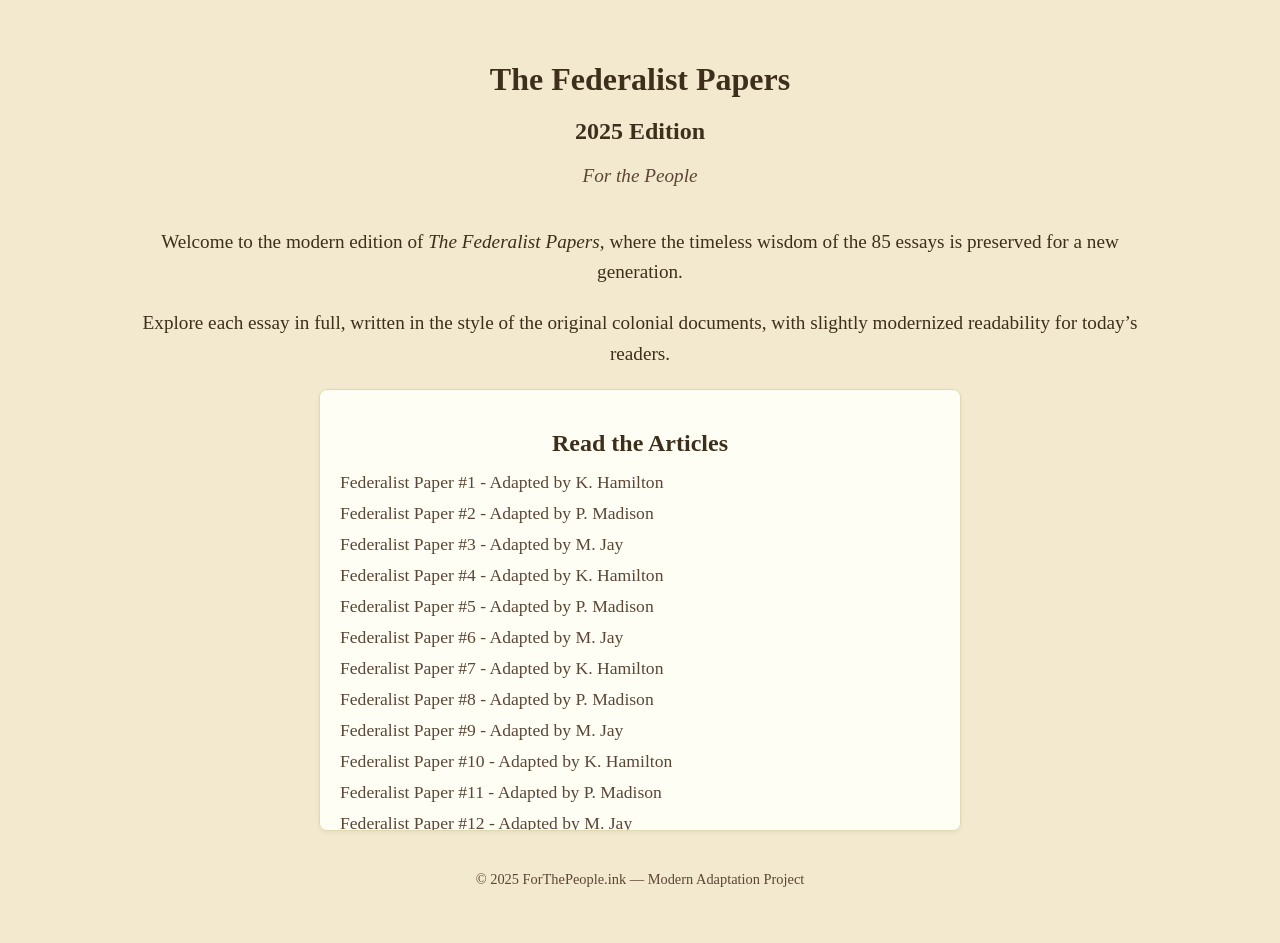
<file: index.html>
<!DOCTYPE html>
<html lang="en">
<head>
  <meta charset="UTF-8" />
  <meta name="viewport" content="width=device-width, initial-scale=1.0" />
  <title>The Federalist Papers (2025)</title>
  <link rel="stylesheet" href="cover.css">
  <style>
    /* ------------------------------
       Basic Cover Page Styles
    ------------------------------ */
    body {
      font-family: 'Cormorant Garamond', serif;
      background-color: #f3e9ce;
      color: #3e2f1c;
      margin: 0;
      padding: 0;
    }

    .container {
      max-width: 1000px;
      margin: 0 auto;
      padding: 40px 20px;
    }

    header {
      text-align: center;
      margin-bottom: 40px;
    }

    header h1 {
      font-size: 3rem;
      margin-bottom: 10px;
    }

    header h2 {
      font-size: 1.5rem;
      margin-bottom: 5px;
    }

    .subtitle {
      font-size: 1.2rem;
      font-style: italic;
      color: #5b4636;
    }

    .intro p {
      font-size: 1.2rem;
      line-height: 1.6;
      margin-bottom: 20px;
      text-align: center;
    }

    .articles-list {
      max-height: 400px;
      overflow-y: auto;
      background-color: #fffef5;
      padding: 20px;
      border-radius: 8px;
      border: 1px solid #e0d8b0;
      box-shadow: 0 2px 5px rgba(0,0,0,0.05);
      margin: 0 auto 40px auto;
      width: 60%;
    }

    .articles-list ul {
      list-style: none;
      padding: 0;
      margin: 0;
    }

    .articles-list li {
      margin: 10px 0;
    }

    .articles-list a {
      text-decoration: none;
      color: #5b4636;
      font-size: 1.1rem;
      transition: color 0.2s ease;
    }

    .articles-list a:hover {
      color: #8c744f;
    }

    /* Scrollbar styling */
    .articles-list::-webkit-scrollbar {
      width: 6px;
    }

    .articles-list::-webkit-scrollbar-track {
      background: #fffef5;
      border-radius: 4px;
    }

    .articles-list::-webkit-scrollbar-thumb {
      background: #b59b74;
      border-radius: 3px;
    }

    .articles-list::-webkit-scrollbar-thumb:hover {
      background: #8c744f;
    }

    footer {
      text-align: center;
      font-size: 0.9rem;
      color: #5b4636;
      margin-top: 40px;
    }

    /* Responsive for mobile */
    @media screen and (max-width: 768px) {
      .articles-list {
        width: 90%;
        max-height: 250px;
        padding: 15px;
      }

      header h1 {
        font-size: 2.2rem;
      }

      header h2 {
        font-size: 1.3rem;
      }

      .intro p {
        font-size: 1rem;
      }
    }
  </style>
</head>
<body>
  <div class="container">
    <header>
      <h1>The Federalist Papers</h1>
      <h2>2025 Edition</h2>
      <p class="subtitle">For the People</p>
    </header>

    <section class="intro">
      <p>Welcome to the modern edition of <em>The Federalist Papers</em>, where the timeless wisdom of the 85 essays is preserved for a new generation.</p>
      <p>Explore each essay in full, written in the style of the original colonial documents, with slightly modernized readability for today’s readers.</p>
    </section>

    <section class="articles-list">
      <h2 style="text-align:center; margin-bottom:15px;">Read the Articles</h2>
      <ul>
        <li><a href="articles/article1.html">Federalist Paper #1 - Adapted by K. Hamilton</a></li>
        <li><a href="articles/article2.html">Federalist Paper #2 - Adapted by P. Madison</a></li>
        <li><a href="articles/article3.html">Federalist Paper #3 - Adapted by M. Jay</a></li>
        <li><a href="articles/article4.html">Federalist Paper #4 - Adapted by K. Hamilton</a></li>
        <li><a href="articles/article5.html">Federalist Paper #5 - Adapted by P. Madison</a></li>
        <li><a href="articles/article6.html">Federalist Paper #6 - Adapted by M. Jay</a></li>
        <li><a href="articles/article7.html">Federalist Paper #7 - Adapted by K. Hamilton</a></li>
        <li><a href="articles/article8.html">Federalist Paper #8 - Adapted by P. Madison</a></li>
        <li><a href="articles/article9.html">Federalist Paper #9 - Adapted by M. Jay</a></li>
        <li><a href="articles/article10.html">Federalist Paper #10 - Adapted by K. Hamilton</a></li>
        <li><a href="articles/article11.html">Federalist Paper #11 - Adapted by P. Madison</a></li>
        <li><a href="articles/article12.html">Federalist Paper #12 - Adapted by M. Jay</a></li>
      </ul>
    </section>

    <footer>
      <p>© 2025 ForThePeople.ink — Modern Adaptation Project</p>
    </footer>
  </div>
</body>
</html>
</file>
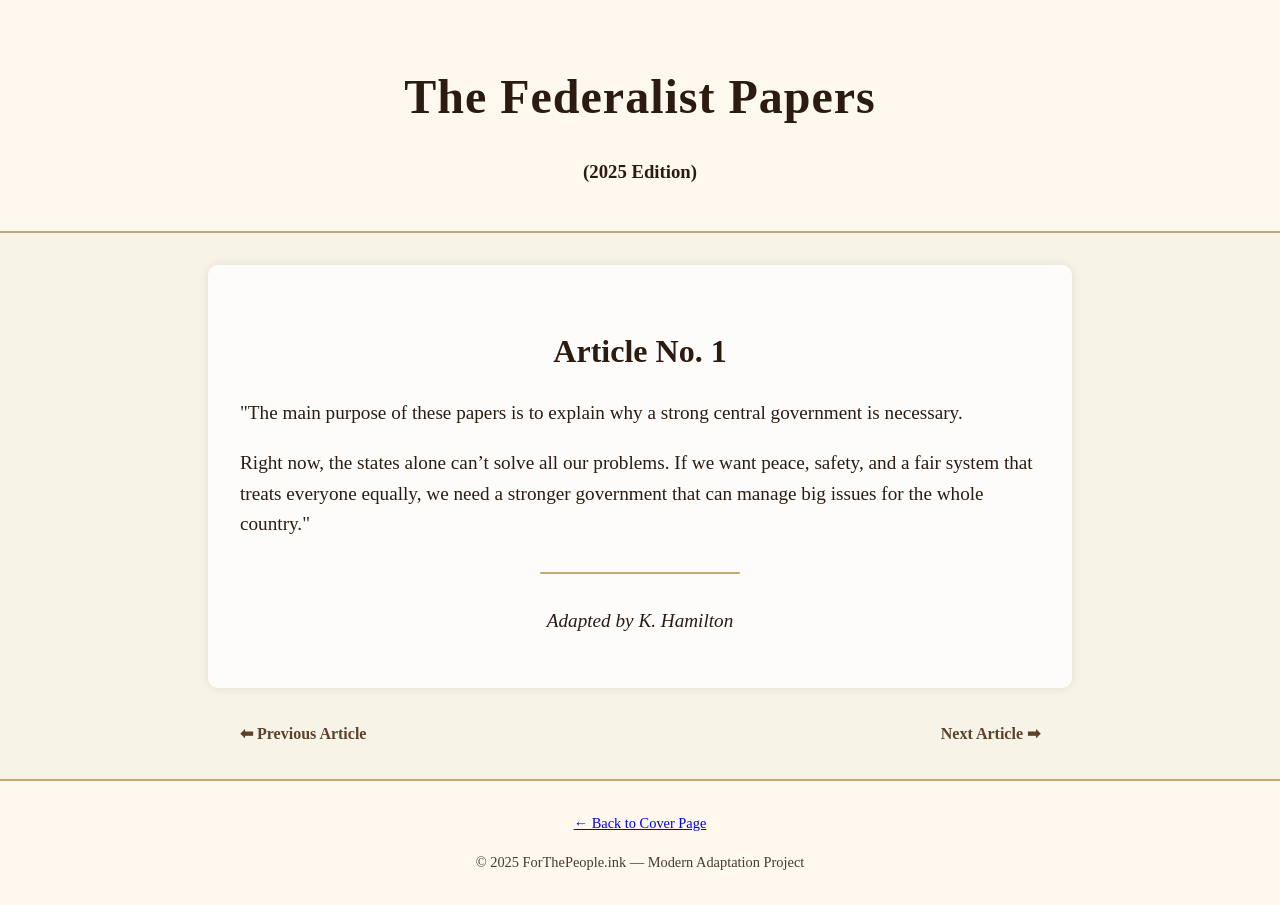
<file: articles/article1.html>
<!DOCTYPE html>
<html lang="en">
  
<head>
  <meta charset="UTF-8" />
  <meta name="viewport" content="width=device-width, initial-scale=1.0" />
  <title>Federalist Paper #1 - 2025 Edition</title>
  <link rel="stylesheet" href="style.css">
</head>
  
<body>
  <div class="container">
    <header>
      <h1>The Federalist Papers</h1>
      <h3>(2025 Edition)</h3>
    </header>

    <div class="essay-text">
      <h2>Article No. 1</h2>
      
      <p>"The main purpose of these papers is to explain why a strong central government is necessary.</p>
      <p>
        Right now, the states alone can’t solve all our problems. If we want peace, safety, and a fair system that treats everyone equally, we need a stronger government that can manage big issues for the whole country."
      </p>
      <div class="divider"></div>
      <p class="subtitle">Adapted by K. Hamilton</p>
    </div>

    <div class="nav-links">
      <a href="../index.html">⬅ Previous Article</a>
      <a href="article2.html">Next Article ➡</a>
    </div>
    
    <footer>
      <p><a href="../index.html">← Back to Cover Page</a></p>
      <p>© 2025 ForThePeople.ink — Modern Adaptation Project</p>
    </footer>
  </div>
</body>
  
</html>
</file>
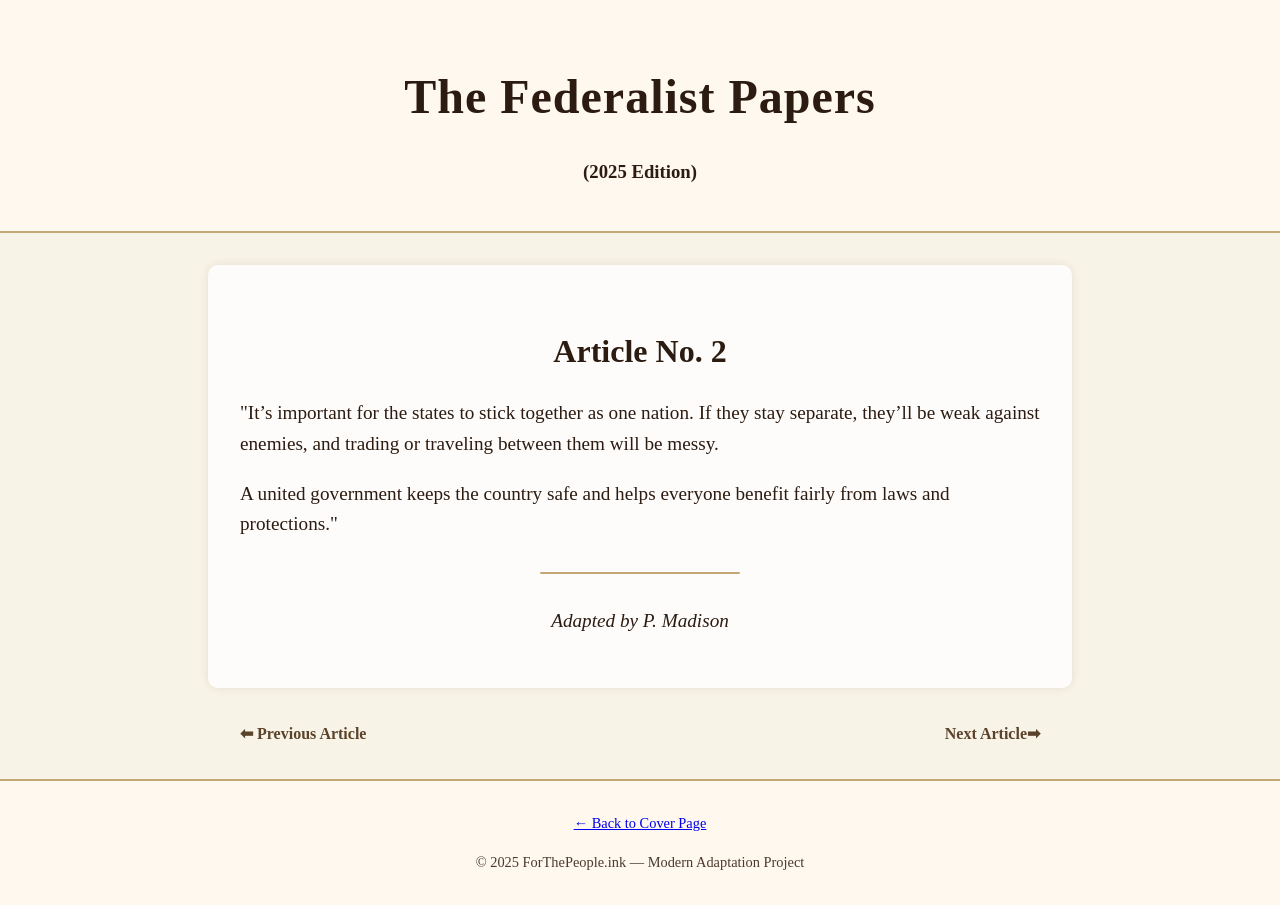
<file: articles/article2.html>
<!DOCTYPE html>
<html lang="en">
  
<head>
  <meta charset="UTF-8" />
  <meta name="viewport" content="width=device-width, initial-scale=1.0" />
  <title>Federalist Paper #2 - 2025 Edition</title>
  <link rel="stylesheet" href="style.css">
</head>
  
<body>
  <div class="container">
    <header>
      <h1>The Federalist Papers</h1>
      <h3>(2025 Edition)</h3>
    </header>

    <div class="essay-text">
      <h2>Article No. 2</h2>
      
      <p>"It’s important for the states to stick together as one nation. If they stay separate, they’ll be weak against enemies, and trading or traveling between them will be messy.</p>
      <p>A united government keeps the country safe and helps everyone benefit fairly from laws and protections."</p>
      
      <div class="divider"></div>
      <p class="subtitle">Adapted by P. Madison</p>
    </div>

    <div class="nav-links">
      <a href="article1.html">⬅ Previous Article</a>
      <a href="article3.html">Next Article➡</a>
    </div>
    
    <footer>
      <p><a href="../index.html">← Back to Cover Page</a></p>
      <p>© 2025 ForThePeople.ink — Modern Adaptation Project</p>
    </footer>
  </div>
</body>
  
</html>
</file>
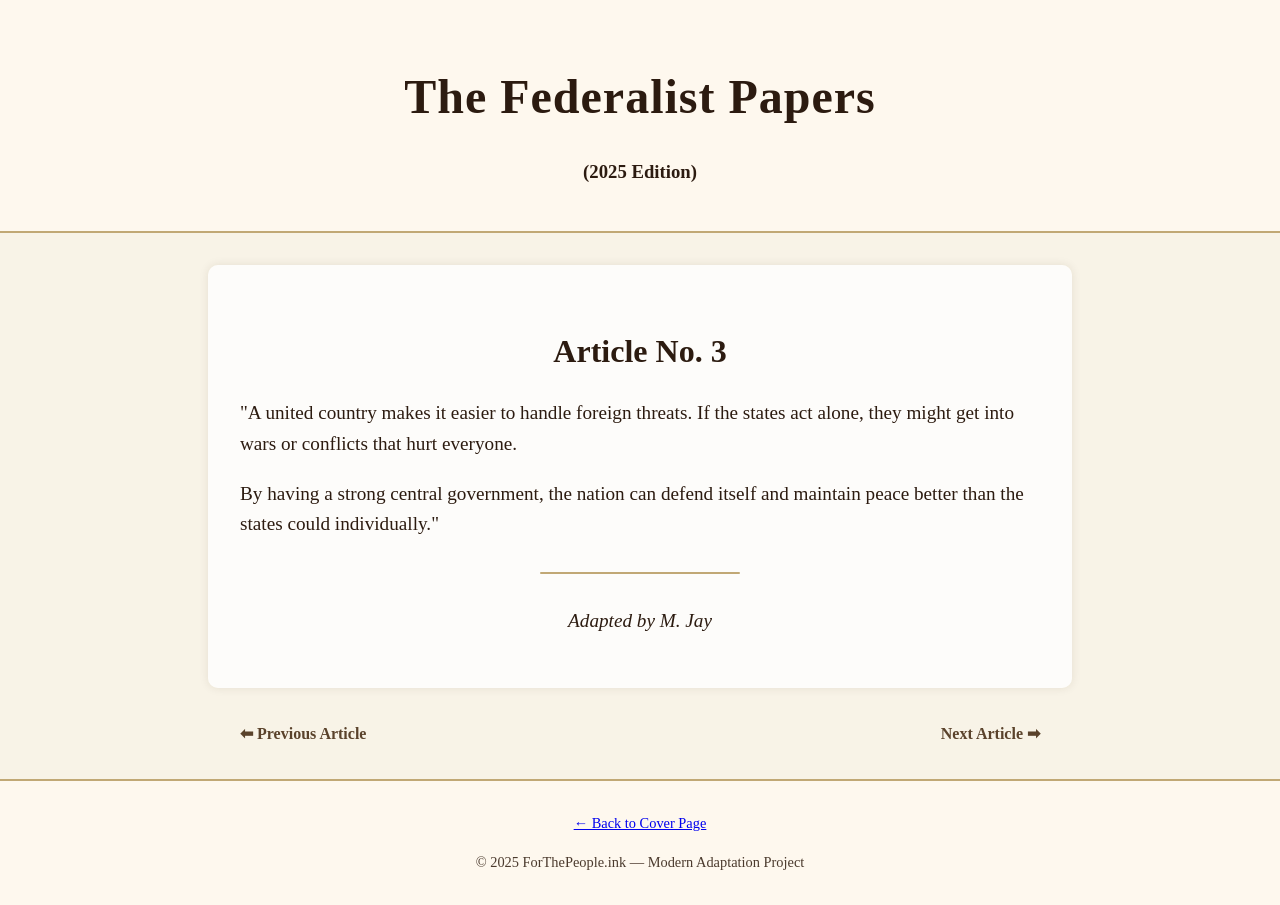
<file: articles/article3.html>
<!DOCTYPE html>
<html lang="en">
  
<head>
  <meta charset="UTF-8" />
  <meta name="viewport" content="width=device-width, initial-scale=1.0" />
  <title>Federalist Paper #3 - 2025 Edition</title>
  <link rel="stylesheet" href="style.css">
</head>
  
<body>
  <div class="container">
    <header>
      <h1>The Federalist Papers</h1>
      <h3>(2025 Edition)</h3>
    </header>

    <div class="essay-text">
      <h2>Article No. 3</h2>
      
      <p>"A united country makes it easier to handle foreign threats. If the states act alone, they might get into wars or conflicts that hurt everyone.</p>
      <p>By having a strong central government, the nation can defend itself and maintain peace better than the states could individually."</p>
      
      <div class="divider"></div>
      <p class="subtitle">Adapted by M. Jay</p>
    </div>

    <div class="nav-links">
      <a href="article2.html">⬅ Previous Article</a>
      <a href="article4.html">Next Article ➡</a>
    </div>
    
    <footer>
      <p><a href="../index.html">← Back to Cover Page</a></p>
      <p>© 2025 ForThePeople.ink — Modern Adaptation Project</p>
    </footer>
  </div>
</body>

</html>
</file>
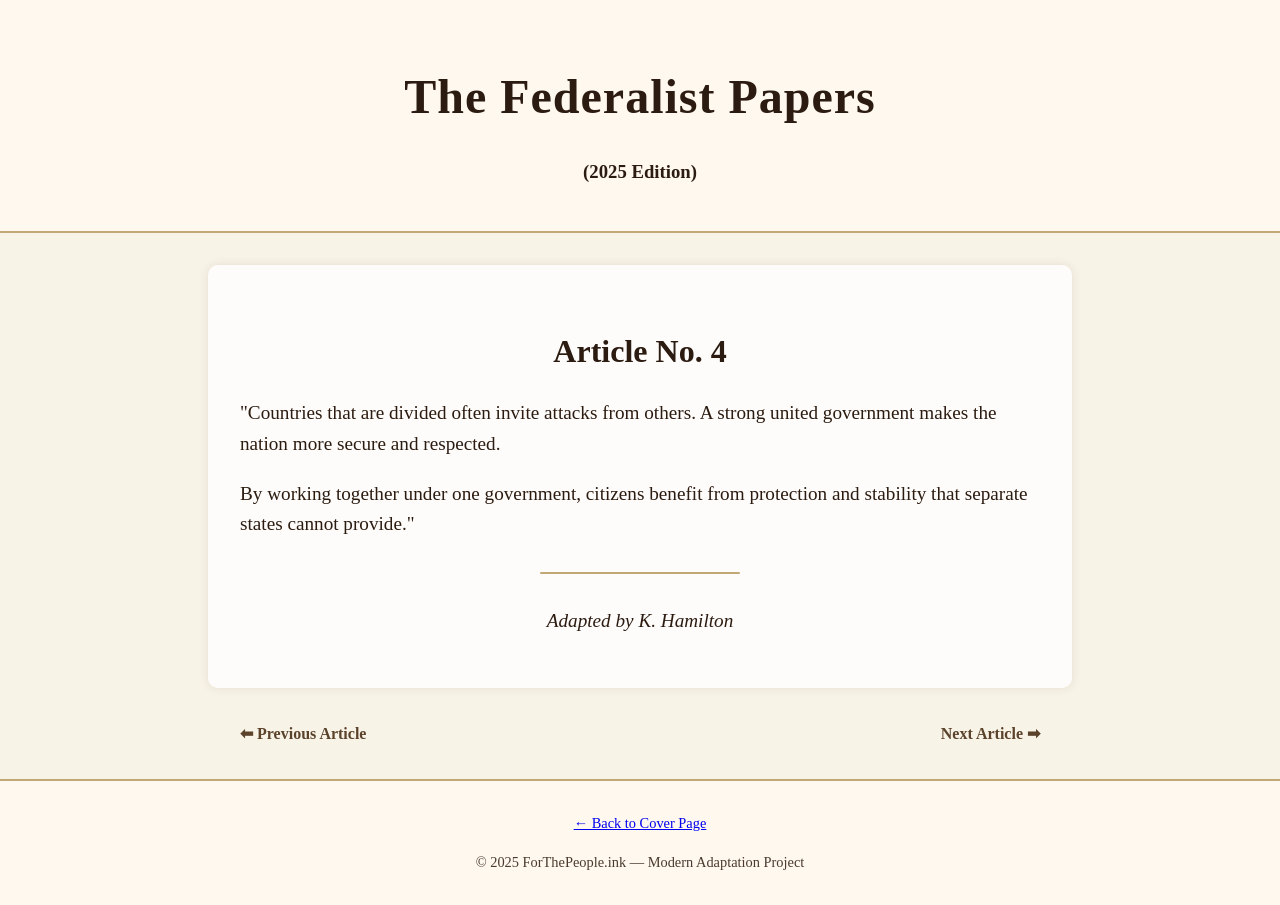
<file: articles/article4.html>
<!DOCTYPE html>
<html lang="en">
  
<head>
  <meta charset="UTF-8" />
  <meta name="viewport" content="width=device-width, initial-scale=1.0" />
  <title>Federalist Paper #4 - 2025 Edition</title>
  <link rel="stylesheet" href="style.css">
</head>
  
<body>
  <div class="container">
    <header>
      <h1>The Federalist Papers</h1>
      <h3>(2025 Edition)</h3>
    </header>

    <div class="essay-text">
      <h2>Article No. 4</h2>
      
      <p>"Countries that are divided often invite attacks from others. A strong united government makes the nation more secure and respected.</p>
      <p>By working together under one government, citizens benefit from protection and stability that separate states cannot provide."</p>
      
      <div class="divider"></div>
      <p class="subtitle">Adapted by K. Hamilton</p>
    </div>

    <div class="nav-links">
      <a href="article3.html">⬅ Previous Article</a>
      <a href="article5.html">Next Article ➡</a>
    </div>
    
    <footer>
      <p><a href="../index.html">← Back to Cover Page</a></p>
      <p>© 2025 ForThePeople.ink — Modern Adaptation Project</p>
    </footer>
  </div>
</body>
</html>
</file>
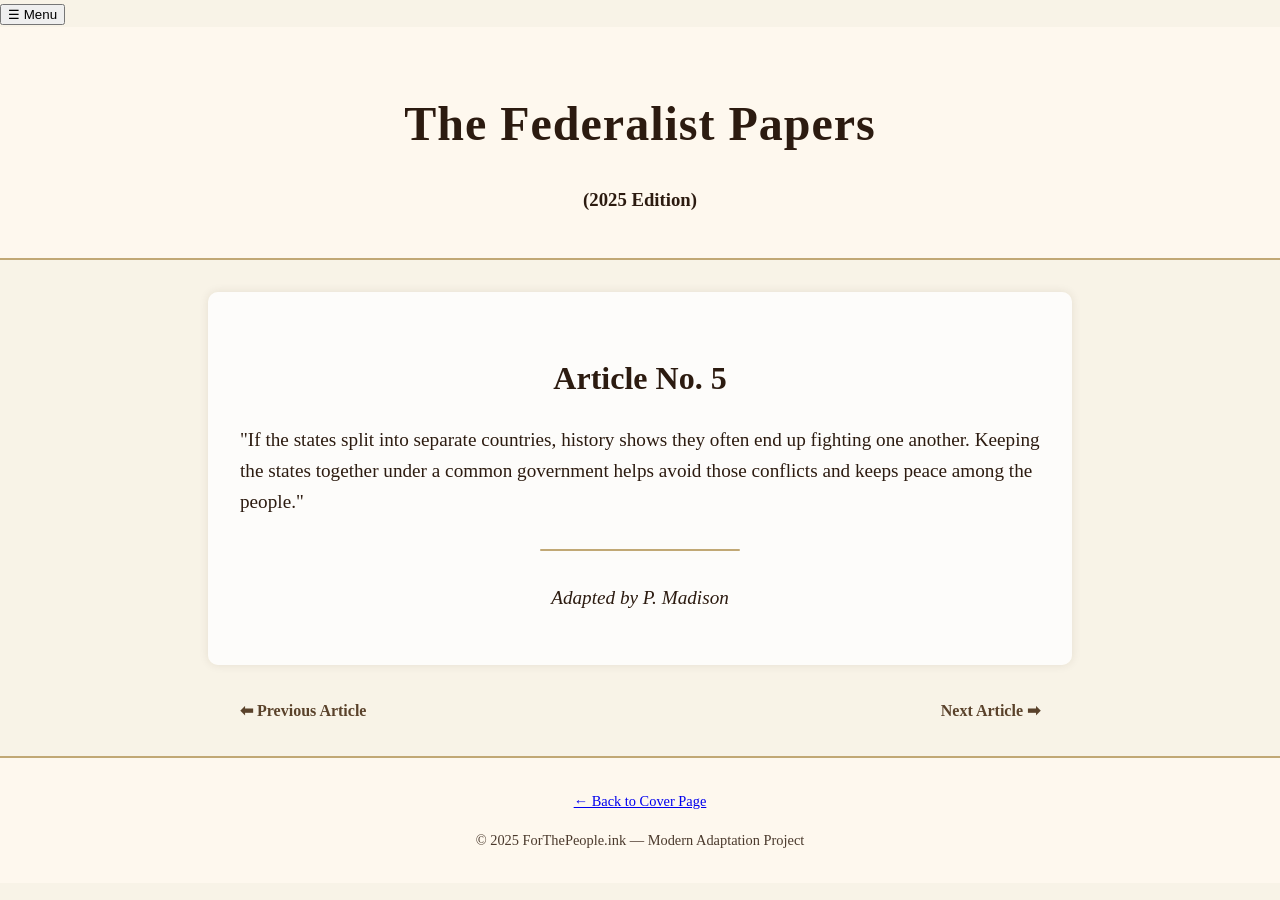
<file: articles/article5.html>
<!DOCTYPE html>
<html lang="en">
<head>
  <meta charset="UTF-8" />
  <meta name="viewport" content="width=device-width, initial-scale=1.0" />
  <title>Federalist Paper #5 - 2025 Edition</title>
  <link rel="stylesheet" href="style.css">
</head>
<body>
  <div class="container">

    <!-- Simple Top Menu Toggle -->
    <button id="menuBtn" class="nav-toggle" aria-expanded="false">☰ Menu</button>
    <nav id="topMenu" class="top-menu" aria-hidden="true" style="display:none;">
      <a href="../index.html">Home</a>
      <a href="article1.html">Article 1</a>
      <a href="article2.html">Article 2</a>
      <a href="article3.html">Article 3</a>
      <a href="article4.html">Article 4</a>
      <a href="article5.html">Article 5</a>
      <a href="article6.html">Article 6</a>
      <a href="article7.html">Article 7</a>
      <a href="article8.html">Article 8</a>
      <a href="article9.html">Article 9</a>
      <a href="article10.html">Article 10</a>
      <a href="article11.html">Article 11</a>
      <a href="article12.html">Article 12</a>
    </nav>

    <header>
      <h1>The Federalist Papers</h1>
      <h3>(2025 Edition)</h3>
    </header>

    <div class="essay-text">
      <h2>Article No. 5</h2>
      <p>"If the states split into separate countries, history shows they often end up fighting one another. Keeping the states together under a common government helps avoid those conflicts and keeps peace among the people."</p>
      <div class="divider"></div>
      <p class="subtitle">Adapted by P. Madison</p>
    </div>

    <div class="nav-links">
      <a href="article4.html">⬅ Previous Article</a>
      <a href="article6.html">Next Article ➡</a>
    </div>

    <footer>
      <p><a href="../index.html">← Back to Cover Page</a></p>
      <p>© 2025 ForThePeople.ink — Modern Adaptation Project</p>
    </footer>
  </div>

  <script>
    const btn5 = document.getElementById('menuBtn');
    const menu5 = document.getElementById('topMenu');
    btn5.addEventListener('click', () => {
      const isOpen = menu5.style.display === 'block';
      menu5.style.display = isOpen ? 'none' : 'block';
      btn5.setAttribute('aria-expanded', !isOpen);
      menu5.setAttribute('aria-hidden', isOpen);
    });
  </script>
</body>
</html>
</file>
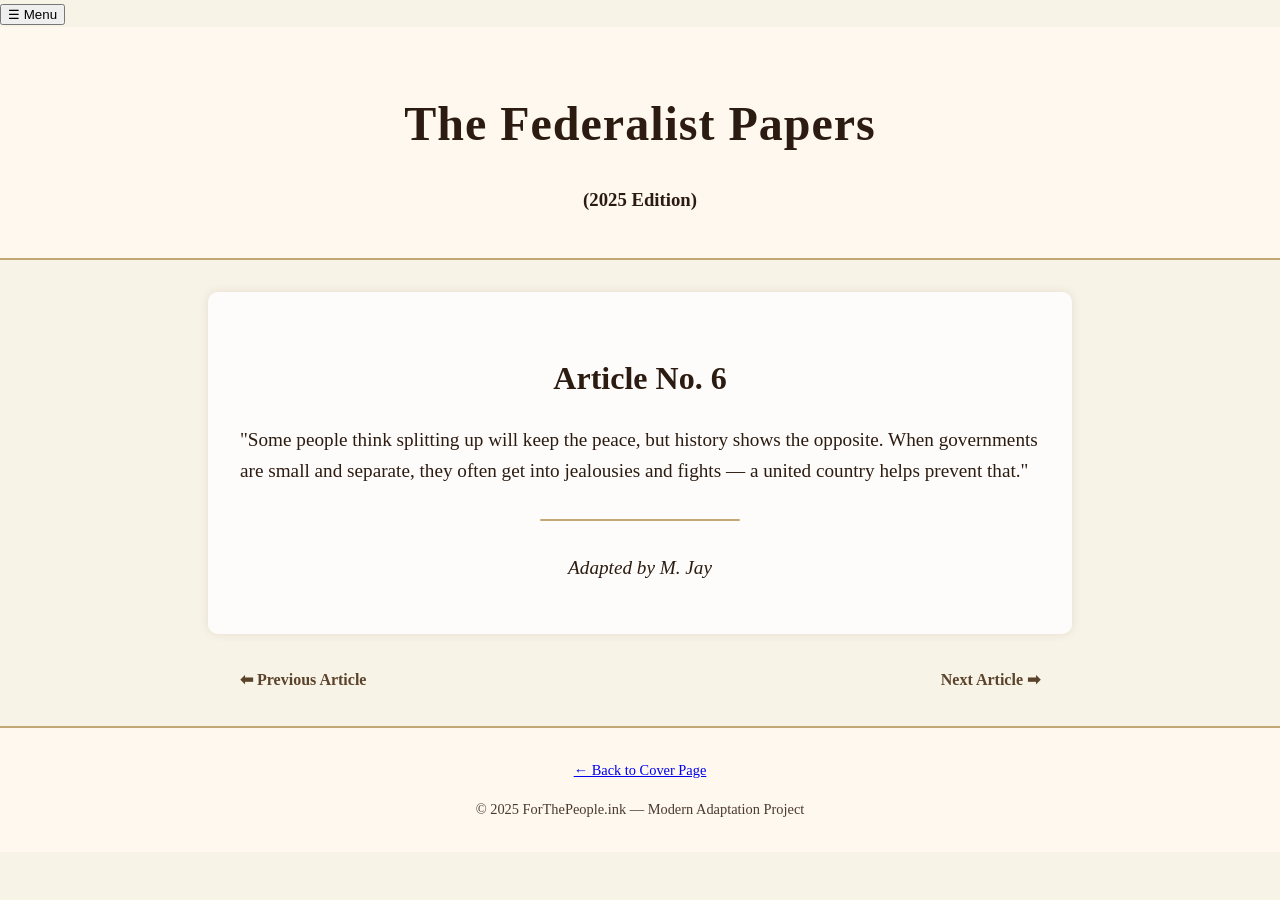
<file: articles/article6.html>
<!DOCTYPE html>
<html lang="en">
<head>
  <meta charset="UTF-8" />
  <meta name="viewport" content="width=device-width, initial-scale=1.0" />
  <title>Federalist Paper #6 - 2025 Edition</title>
  <link rel="stylesheet" href="style.css">
</head>
<body>
  <div class="container">

    <button id="menuBtn" class="nav-toggle" aria-expanded="false">☰ Menu</button>
    <nav id="topMenu" class="top-menu" aria-hidden="true" style="display:none;">
      <a href="../index.html">Home</a>
      <a href="article1.html">Article 1</a>
      <a href="article2.html">Article 2</a>
      <a href="article3.html">Article 3</a>
      <a href="article4.html">Article 4</a>
      <a href="article5.html">Article 5</a>
      <a href="article6.html">Article 6</a>
      <a href="article7.html">Article 7</a>
      <a href="article8.html">Article 8</a>
      <a href="article9.html">Article 9</a>
      <a href="article10.html">Article 10</a>
      <a href="article11.html">Article 11</a>
      <a href="article12.html">Article 12</a>
    </nav>

    <header>
      <h1>The Federalist Papers</h1>
      <h3>(2025 Edition)</h3>
    </header>

    <div class="essay-text">
      <h2>Article No. 6</h2>
      <p>"Some people think splitting up will keep the peace, but history shows the opposite. When governments are small and separate, they often get into jealousies and fights — a united country helps prevent that."</p>
      <div class="divider"></div>
      <p class="subtitle">Adapted by M. Jay</p>
    </div>

    <div class="nav-links">
      <a href="article5.html">⬅ Previous Article</a>
      <a href="article7.html">Next Article ➡</a>
    </div>

    <footer>
      <p><a href="../index.html">← Back to Cover Page</a></p>
      <p>© 2025 ForThePeople.ink — Modern Adaptation Project</p>
    </footer>
  </div>

  <script>
    const btn6 = document.getElementById('menuBtn');
    const menu6 = document.getElementById('topMenu');
    btn6.addEventListener('click', () => {
      const isOpen = menu6.style.display === 'block';
      menu6.style.display = isOpen ? 'none' : 'block';
      btn6.setAttribute('aria-expanded', !isOpen);
      menu6.setAttribute('aria-hidden', isOpen);
    });
  </script>
</body>
</html>
</file>
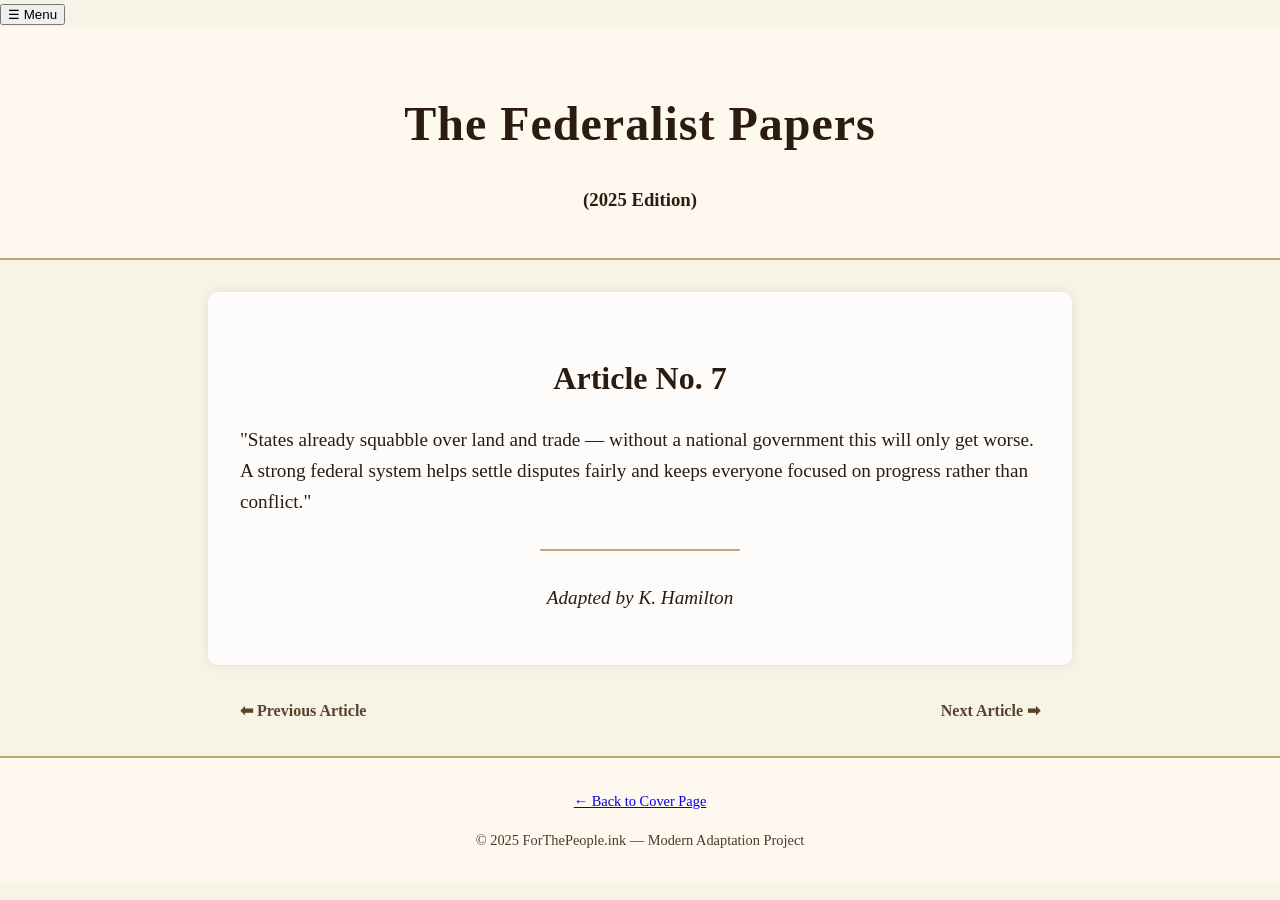
<file: articles/article7.html>
<!DOCTYPE html>
<html lang="en">
<head>
  <meta charset="UTF-8" />
  <meta name="viewport" content="width=device-width, initial-scale=1.0" />
  <title>Federalist Paper #7 - 2025 Edition</title>
  <link rel="stylesheet" href="style.css">
</head>
<body>
  <div class="container">

    <button id="menuBtn" class="nav-toggle" aria-expanded="false">☰ Menu</button>
    <nav id="topMenu" class="top-menu" aria-hidden="true" style="display:none;">
      <a href="../index.html">Home</a>
      <a href="article1.html">Article 1</a>
      <a href="article2.html">Article 2</a>
      <a href="article3.html">Article 3</a>
      <a href="article4.html">Article 4</a>
      <a href="article5.html">Article 5</a>
      <a href="article6.html">Article 6</a>
      <a href="article7.html">Article 7</a>
      <a href="article8.html">Article 8</a>
      <a href="article9.html">Article 9</a>
      <a href="article10.html">Article 10</a>
      <a href="article11.html">Article 11</a>
      <a href="article12.html">Article 12</a>
    </nav>

    <header>
      <h1>The Federalist Papers</h1>
      <h3>(2025 Edition)</h3>
    </header>

    <div class="essay-text">
      <h2>Article No. 7</h2>
      <p>"States already squabble over land and trade — without a national government this will only get worse. A strong federal system helps settle disputes fairly and keeps everyone focused on progress rather than conflict."</p>
      <div class="divider"></div>
      <p class="subtitle">Adapted by K. Hamilton</p>
    </div>

    <div class="nav-links">
      <a href="article6.html">⬅ Previous Article</a>
      <a href="article8.html">Next Article ➡</a>
    </div>

    <footer>
      <p><a href="../index.html">← Back to Cover Page</a></p>
      <p>© 2025 ForThePeople.ink — Modern Adaptation Project</p>
    </footer>
  </div>

  <script>
    const btn7 = document.getElementById('menuBtn');
    const menu7 = document.getElementById('topMenu');
    btn7.addEventListener('click', () => {
      const isOpen = menu7.style.display === 'block';
      menu7.style.display = isOpen ? 'none' : 'block';
      btn7.setAttribute('aria-expanded', !isOpen);
      menu7.setAttribute('aria-hidden', isOpen);
    });
  </script>
</body>
  
</html>
</file>
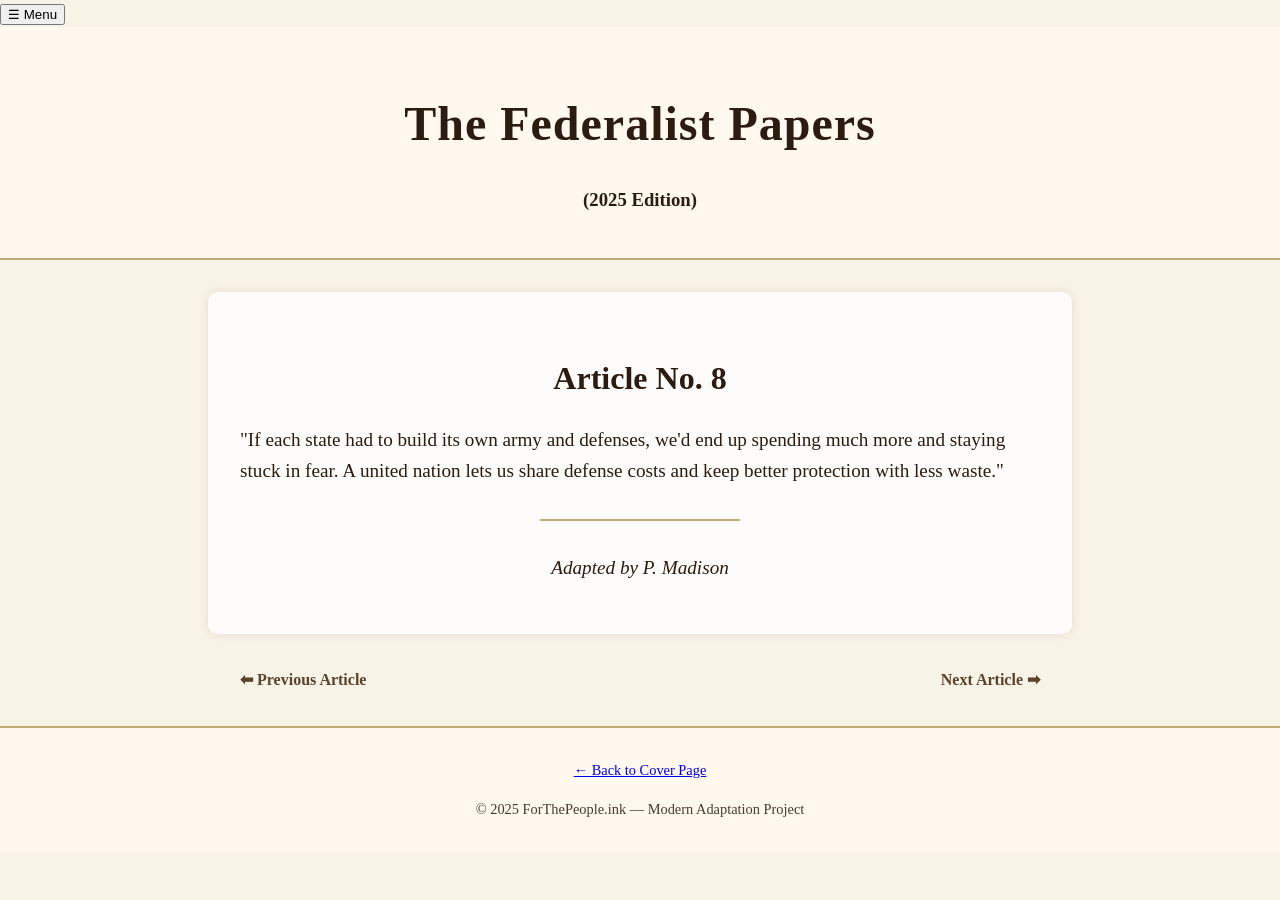
<file: articles/article8.html>
<!DOCTYPE html>
<html lang="en">
<head>
  <meta charset="UTF-8" />
  <meta name="viewport" content="width=device-width, initial-scale=1.0" />
  <title>Federalist Paper #8 - 2025 Edition</title>
  <link rel="stylesheet" href="style.css">
</head>
<body>
  <div class="container">

    <button id="menuBtn" class="nav-toggle" aria-expanded="false">☰ Menu</button>
    <nav id="topMenu" class="top-menu" aria-hidden="true" style="display:none;">
      <a href="../index.html">Home</a>
      <a href="article1.html">Article 1</a>
      <a href="article2.html">Article 2</a>
      <a href="article3.html">Article 3</a>
      <a href="article4.html">Article 4</a>
      <a href="article5.html">Article 5</a>
      <a href="article6.html">Article 6</a>
      <a href="article7.html">Article 7</a>
      <a href="article8.html">Article 8</a>
      <a href="article9.html">Article 9</a>
      <a href="article10.html">Article 10</a>
      <a href="article11.html">Article 11</a>
      <a href="article12.html">Article 12</a>
    </nav>

    <header>
      <h1>The Federalist Papers</h1>
      <h3>(2025 Edition)</h3>
    </header>

    <div class="essay-text">
      <h2>Article No. 8</h2>
      <p>"If each state had to build its own army and defenses, we'd end up spending much more and staying stuck in fear. A united nation lets us share defense costs and keep better protection with less waste."</p>
      <div class="divider"></div>
      <p class="subtitle">Adapted by P. Madison</p>
    </div>

    <div class="nav-links">
      <a href="article7.html">⬅ Previous Article</a>
      <a href="article9.html">Next Article ➡</a>
    </div>

    <footer>
      <p><a href="../index.html">← Back to Cover Page</a></p>
      <p>© 2025 ForThePeople.ink — Modern Adaptation Project</p>
    </footer>
  </div>

  <script>
    const btn8 = document.getElementById('menuBtn');
    const menu8 = document.getElementById('topMenu');
    btn8.addEventListener('click', () => {
      const isOpen = menu8.style.display === 'block';
      menu8.style.display = isOpen ? 'none' : 'block';
      btn8.setAttribute('aria-expanded', !isOpen);
      menu8.setAttribute('aria-hidden', isOpen);
    });
  </script>
</body>
</html>
</file>
<file: cover.css>
/* ------------------------------
   Global Styles & Custom Scrollbar
------------------------------ */
body {
  font-family: 'Cormorant Garamond', serif; /* elegant, readable */
  background-color: #f3e9ce; /* parchment tone */
  color: #3e2f1c;
  margin: 0;
  padding: 0;
  overflow-y: scroll; /* always show vertical scrollbar */
}

/* Leave space for the left navbar */
.container {
  margin-left: 240px;  /* same width as navbar + some padding */
  padding: 40px;       /* keeps content from touching edges */
}

/* Custom Scrollbar for Article List */
/* ------------------------------
   Enhanced Scrollable Article List
------------------------------ */
.scrollable {
  max-height: 350px;               /* slightly shorter for desktop */
  overflow-y: auto;                /* vertical scroll */
  padding: 15px 20px;              /* more breathing room inside */
  background-color: #fffdf2;       /* light cream/near-white */
  width: 55%;                       /* a bit narrower on desktop */
  margin: 20px auto;               /* center horizontally with some vertical spacing */
  border-radius: 8px;              /* softer edges */
  border: 1px solid #e0d8b0;      /* subtle border for contrast */
  box-shadow: 0 2px 5px rgba(0,0,0,0.05); /* subtle shadow for depth */
  transition: all 0.2s ease;
}

/* Hover effect for better visual depth */
.scrollable:hover {
  box-shadow: 0 4px 10px rgba(0,0,0,0.1);
}

/* Adjust scrollbars for elegance */
.scrollable::-webkit-scrollbar {
  width: 6px;
}

.scrollable::-webkit-scrollbar-track {
  background: #fffdf2;
  border-radius: 4px;
}

.scrollable::-webkit-scrollbar-thumb {
  background: #b59b74;
  border-radius: 3px;
}

.scrollable::-webkit-scrollbar-thumb:hover {
  background: #8c744f;
}

/* ------------------------------
   Collapsible Left Navbar
------------------------------ */
.navbar {
  position: fixed;
  left: 0;
  top: 0;
  height: 100%;
  width: 160px;
  background-color: #f8f1dc;
  border-right: 1px solid #d8c79a;
  padding: 20px;
  box-shadow: 2px 0 6px rgba(0,0,0,0.1);
  overflow-y: auto;
}

.navbar h3 {
  font-family: "Cormorant Garamond", serif;
  font-size: 1.4rem;
  color: #3e2f1c;
  margin-bottom: 15px;
}

.navbar a {
  display: block;
  text-decoration: none;
  color: #5b4636;
  margin: 8px 0;
  font-size: 1.1rem;
}

.navbar a:hover {
  color: #8c744f;
}

/* Dropdown links */
.navbar .dropdown {
  display: none;
  margin-left: 15px;
}

.navbar .dropdown a {
  font-size: 1rem;
}

/* ------------------------------
   Navbar Toggle Button
------------------------------ */
.nav-toggle {
  position: fixed;
  top: 20px;
  left: 20px;
  background-color: #d8c79a;
  border: none;
  color: #3e2f1c;
  padding: 10px 14px;
  font-size: 1.2rem;
  border-radius: 4px;
  cursor: pointer;
  z-index: 1100;
  transition: background-color 0.2s ease;
}

.nav-toggle:hover {
  background-color: #c2ab7e;
}

/* ------------------------------
   Overlay Effect When Navbar Open
------------------------------ */
.navbar.open ~ .container {
  filter: brightness(0.8);
}

/* ------------------------------
   Mobile-Friendly Adjustments
------------------------------ */
@media screen and (max-width: 768px) {
  .scrollable {
    width: 90%;                  /* almost full width on mobile */
    max-height: 250px;           /* shorter height for mobile screens */
    padding: 10px 15px;          /* adjust padding */
    margin: 15px auto;           /* maintain spacing */
    font-size: 0.95rem;          /* slightly smaller text for mobile */
  }
}

  /* Navbar open shows as dropdown */
  .navbar.open {
    display: block;
    position: relative;
    width: 100%;
    padding: 15px 10px;
  }

  /* Container takes full width */
  .container {
    margin-left: 0;
    padding: 20px;
  }

  /* Scrollable article list shrinks and centers */
  .scrollable {
    width: 90%;
    max-height: 300px;
    padding: 10px 15px;
  }

  /* Smaller headers for mobile */
  .container header h1 {
    font-size: 2rem;
    text-align: center;
  }

  .container header h3 {
    font-size: 1.2rem;
    text-align: center;
  }

  .scrollable h2 {
    font-size: 1.4rem;
    text-align: center;
  }
}
</file>
<file: articles/style.css>
/* Base styling */
body {
  font-family: 'Garamond', serif;
  background-color: #f8f3e7;
  background-image: url('https://www.transparenttextures.com/patterns/aged-paper.png');
  background-repeat: repeat;
  color: #2c1b10;
  margin: 0;
  padding: 0;
  line-height: 1.7;
}

/* Header */
header {
  background-color: rgba(255, 250, 240, 0.85);
  text-align: center;
  padding: 1.5rem;
  border-bottom: 2px solid #c1a875;
}

header h1 {
  font-size: 3rem;
  letter-spacing: 1px;
  margin-bottom: 0.2rem;
}

header p {
  font-style: italic;
  font-size: 1.1rem;
  color: #4b3a2d;
}

/* Essay text */
.essay-text {
  max-width: 800px;
  margin: 2rem auto;
  padding: 2rem;
  background-color: rgba(255, 255, 255, 0.8);
  border-radius: 10px;
  box-shadow: 0 0 10px rgba(60, 40, 10, 0.1);
}

.essay-text h2 {
  text-align: center;      /* centers the title */
  font-size: 2rem;         /* optional: make it bigger than default */
  margin-bottom: 20px;     /* space below the title */
}

.essay-text p {
  font-size: 1.2rem;       /* bigger, easier to read */
  line-height: 1.6;        /* makes it more readable */
}

.subtitle {
  font-size: 1rem;
  font-style: italic;
  text-align: center;      /* also center the subtitle under the article */
  margin-top: 10px;
}

/* Decorative divider */
.divider {
  width: 200px;
  height: 2px;
  background-color: #c1a875;
  margin: 2rem auto;
  border-radius: 2px;
}

/* Navigation links (Next/Back) */
.nav-links {
  display: flex;
  justify-content: space-between;
  max-width: 800px;
  margin: 2rem auto;
  padding: 0 2rem;
}

.nav-links a {
  text-decoration: none;
  color: #5a422b;
  font-weight: bold;
  transition: color 0.3s, text-shadow 0.3s;
}

.nav-links a:hover {
  color: #c1913f;
  text-shadow: 0 0 3px rgba(193, 145, 63, 0.5);
}

/* Footer */
footer {
  text-align: center;
  padding: 1rem;
  font-size: 0.9rem;
  color: #4b3a2d;
  background-color: rgba(255, 250, 240, 0.85);
  border-top: 2px solid #c1a875;
}
</file>
